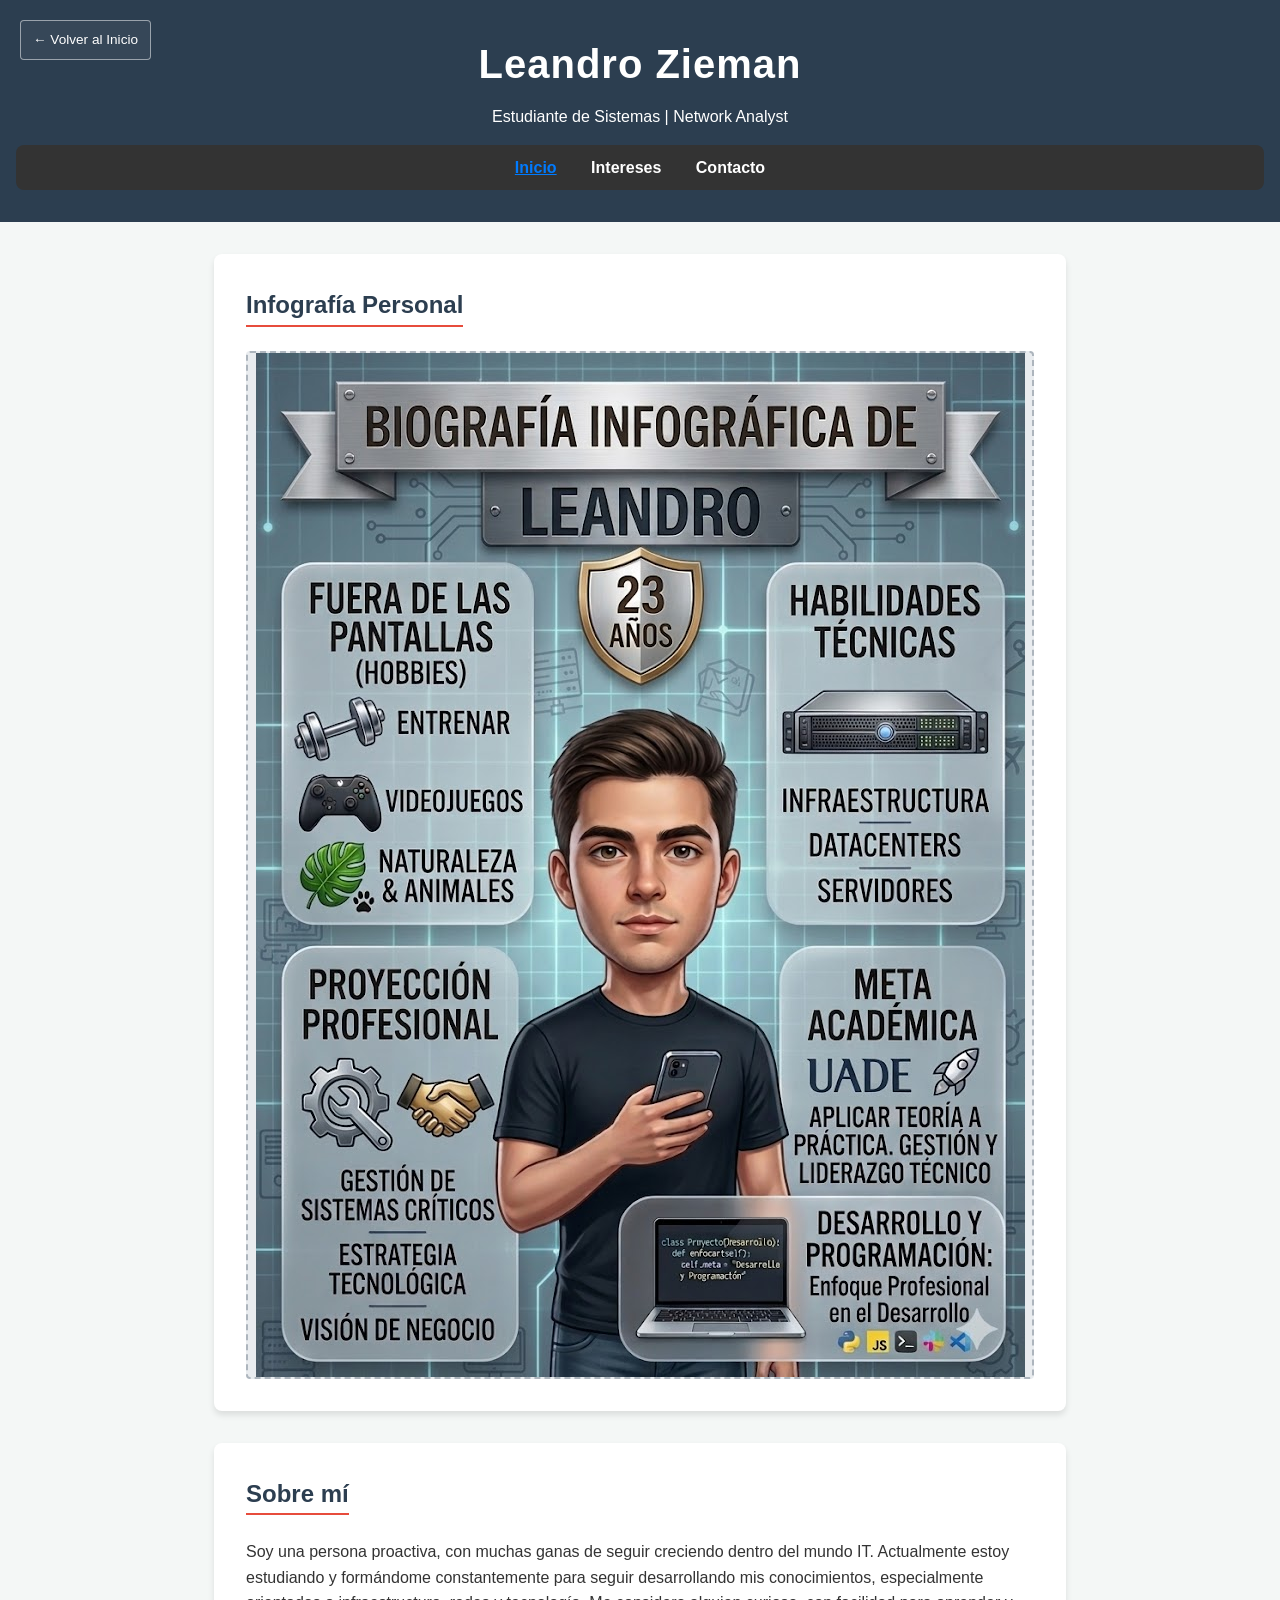
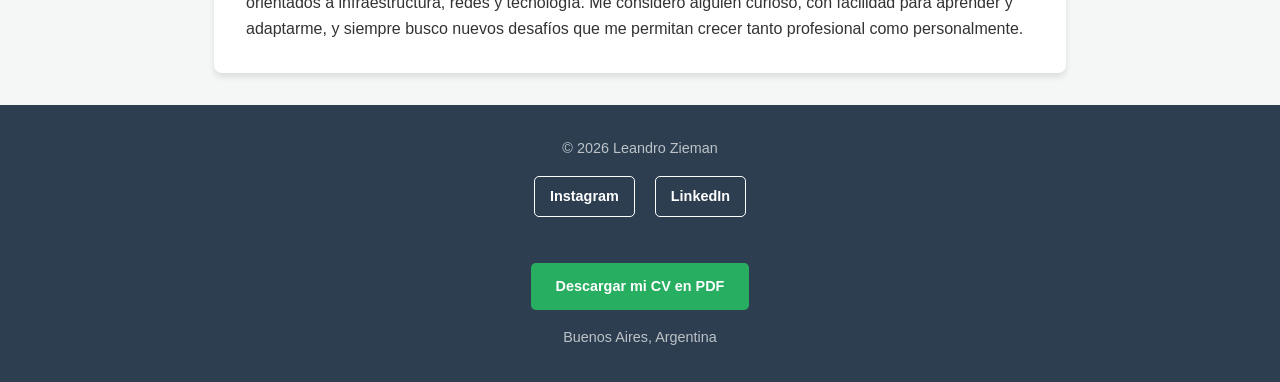
<file: index.html>
<!DOCTYPE html>
<html lang="es">
<head>
    <meta charset="UTF-8">
    <meta name="viewport" content="width=device-width, initial-scale=1.0">
    <title>Leandro Zieman | Perfil Profesional</title>
    <link rel="stylesheet" href="./CSS/styles.css">
</head>
<body>

    <header>
        <a href="../index.html" class="btn-back">← Volver al Inicio</a>
        <h1>Leandro Zieman</h1>
        <p>Estudiante de Sistemas | Network Analyst</p>
        
        <nav>
            <a href="index.html" class="active">Inicio</a>
            <a href="./pages/interes.html">Intereses</a>
            <a href="./pages/contacto.html">Contacto</a>
        </nav>
    </header>

    <main>
        <section class="infografia-container">
            <h2>Infografía Personal</h2>
            <div class="espacio-imagen">
                <img src="./assets/infografia.jpg" alt="Infografía de Leandro Zieman" class="imagen-placeholder">
            </div>
        </section>

        <section class="bio">
            <h2>Sobre mí</h2>
            <p>Soy una persona proactiva, con muchas ganas de seguir creciendo dentro del mundo IT. Actualmente estoy estudiando y formándome constantemente para seguir desarrollando mis conocimientos, especialmente orientados a infraestructura, redes y tecnología. Me considero alguien curioso, con facilidad para aprender y adaptarme, y siempre busco nuevos desafíos que me permitan crecer tanto profesional como personalmente.</p>
        </section>
    </main>

    <footer>
        <div class="footer-content">
        <p>&copy; 2026 Leandro Zieman</p>
        <div class="social-links">
            <a href="https://www.instagram.com/lechuzieman" target="_blank" rel="noopener">Instagram</a>
            <a href="https://www.linkedin.com/in/leandro-zieman/" target="_blank" rel="noopener">LinkedIn</a>
        </div>
        <div class="cv-download">
            <a href="./assets/Leandro_Zieman_CV_2026.pdf" class="btn-cv" download>Descargar mi CV en PDF</a>
        </div>
        <p>Buenos Aires, Argentina</p>
    </div>
    </footer>

</body>
</html>
</file>
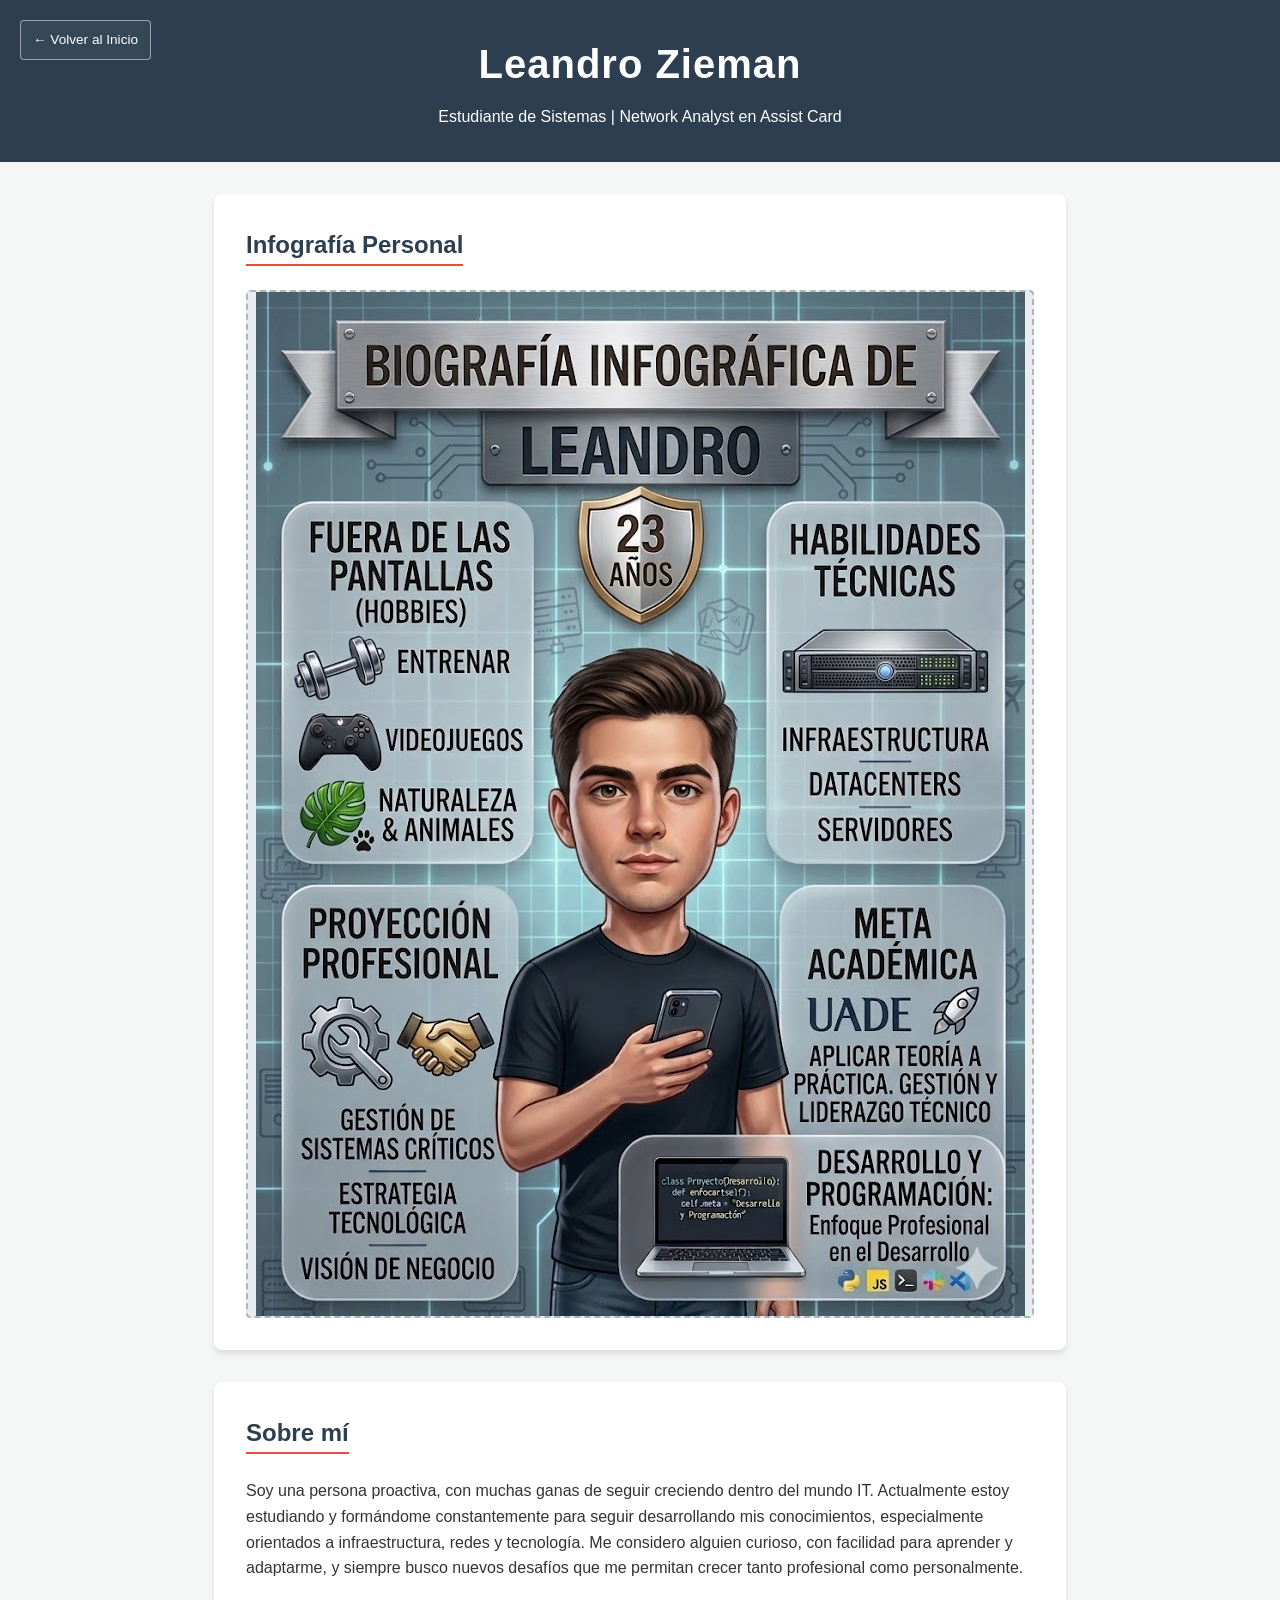
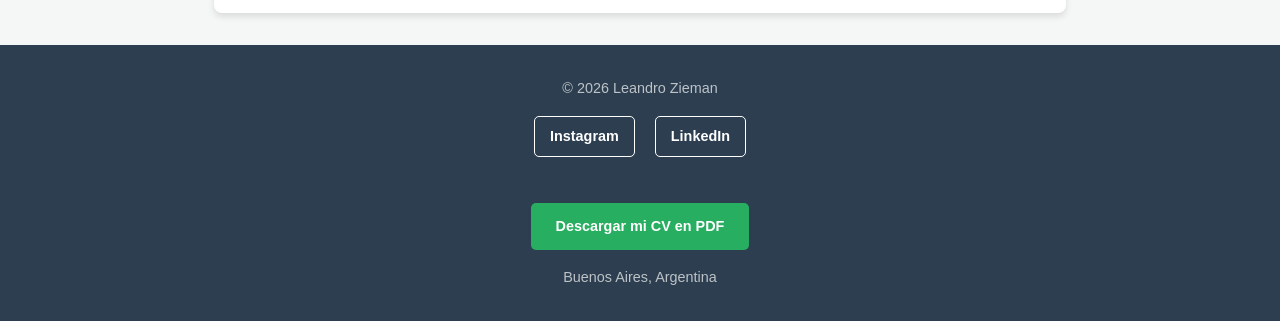
<file: pages/index.html>
<!DOCTYPE html>
<html lang="es">
<head>
    <meta charset="UTF-8">
    <meta name="viewport" content="width=device-width, initial-scale=1.0">
    <title>Leandro Zieman | Perfil Profesional</title>
    <link rel="stylesheet" href="../CSS/styles.css">
</head>
<body>

    <header>
        <a href="../index.html" class="btn-back">← Volver al Inicio</a>
        <h1>Leandro Zieman</h1>
        <p>Estudiante de Sistemas | Network Analyst en Assist Card</p>
    </header>

    <main>
        <section class="infografia-container">
            <h2>Infografía Personal</h2>
            <div class="espacio-imagen">
                <img src="../assets/infografia.jpg" alt="Infografía de Leandro Zieman" class="imagen-placeholder">
            </div>
        </section>

        <section class="bio">
            <h2>Sobre mí</h2>
            <p>Soy una persona proactiva, con muchas ganas de seguir creciendo dentro del mundo IT. Actualmente estoy estudiando y formándome constantemente para seguir desarrollando mis conocimientos, especialmente orientados a infraestructura, redes y tecnología. Me considero alguien curioso, con facilidad para aprender y adaptarme, y siempre busco nuevos desafíos que me permitan crecer tanto profesional como personalmente.</p>
        </section>
    </main>

    <footer>
        <div class="footer-content">
        <p>&copy; 2026 Leandro Zieman</p>
        <div class="social-links">
            <a href="https://www.instagram.com/lechuzieman" target="_blank" rel="noopener">Instagram</a>
            <a href="https://www.linkedin.com/in/leandro-zieman/" target="_blank" rel="noopener">LinkedIn</a>
        </div>
        <div class="cv-download">
            <a href="../assets/Leandro_Zieman_CV_2026.pdf" class="btn-cv" download>Descargar mi CV en PDF</a>
        </div>
        <p>Buenos Aires, Argentina</p>
    </div>
    </footer>

</body>
</html>
</file>
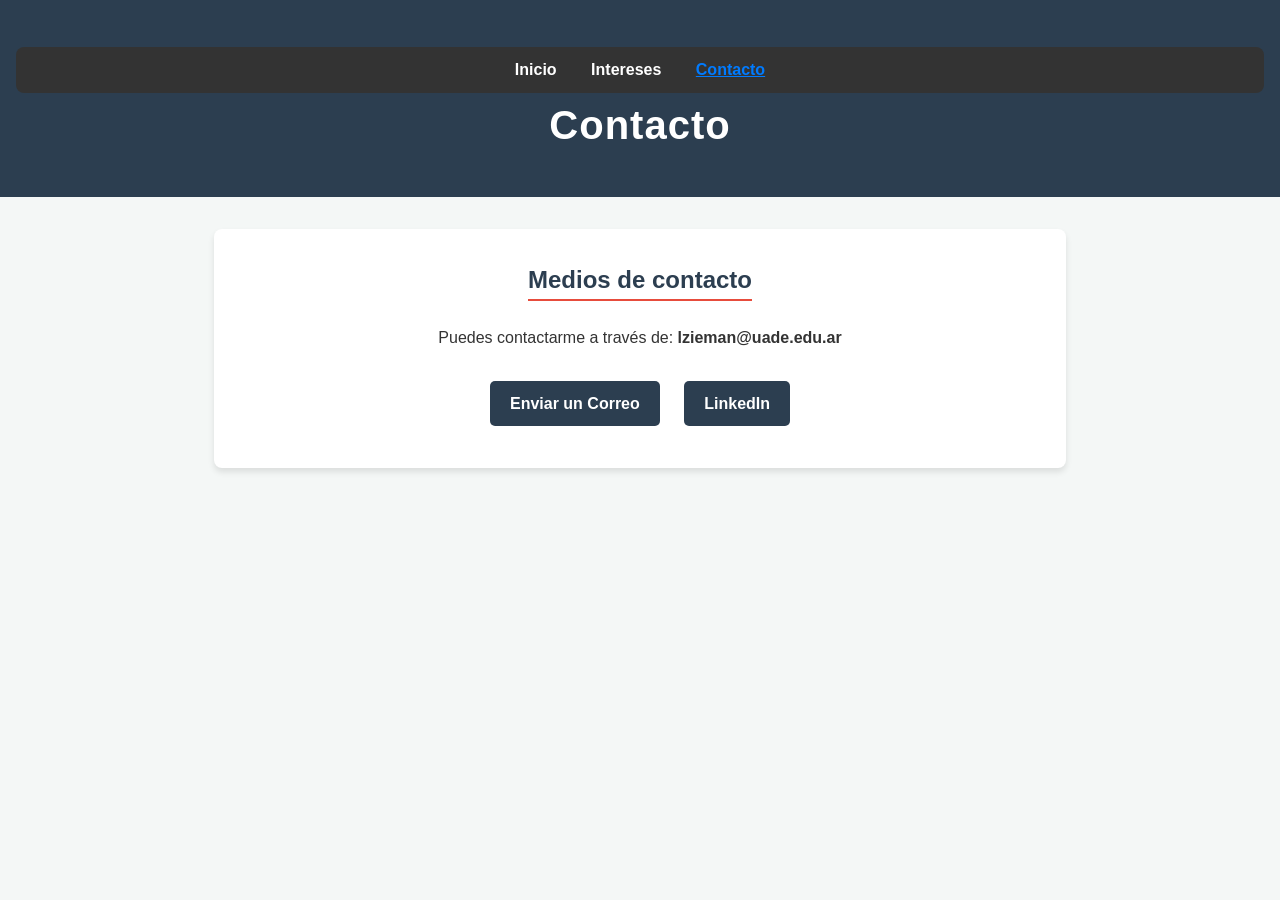
<file: pages/contacto.html>
<!DOCTYPE html>
<html lang="es">
<head>
    <meta charset="UTF-8">
    <title>Contacto | Leandro Zieman</title>
    <link rel="stylesheet" href="../CSS/styles.css">
</head>
<body>
    <header>
        <nav>
            <a href="../index.html">Inicio</a>
            <a href="./interes.html">Intereses</a>
            <a href="./contacto.html" class="active">Contacto</a>
        </nav>
        <h1>Contacto</h1>
    </header>

    <main>
        <section class="contacto-opciones">
            <h2>Medios de contacto</h2>
            <p>Puedes contactarme a través de: <strong>lzieman@uade.edu.ar</strong></p>
            
            <div style="margin-top: 20px;"> <a href="mailto:lzieman@uade.edu.ar" class="btn-contacto">Enviar un Correo</a>
                <a href="https://www.linkedin.com/in/leandro-zieman/" target="_blank" class="btn-contacto">LinkedIn</a>
            </div>
        </section>
    </main>
</body>
</html>
</file>
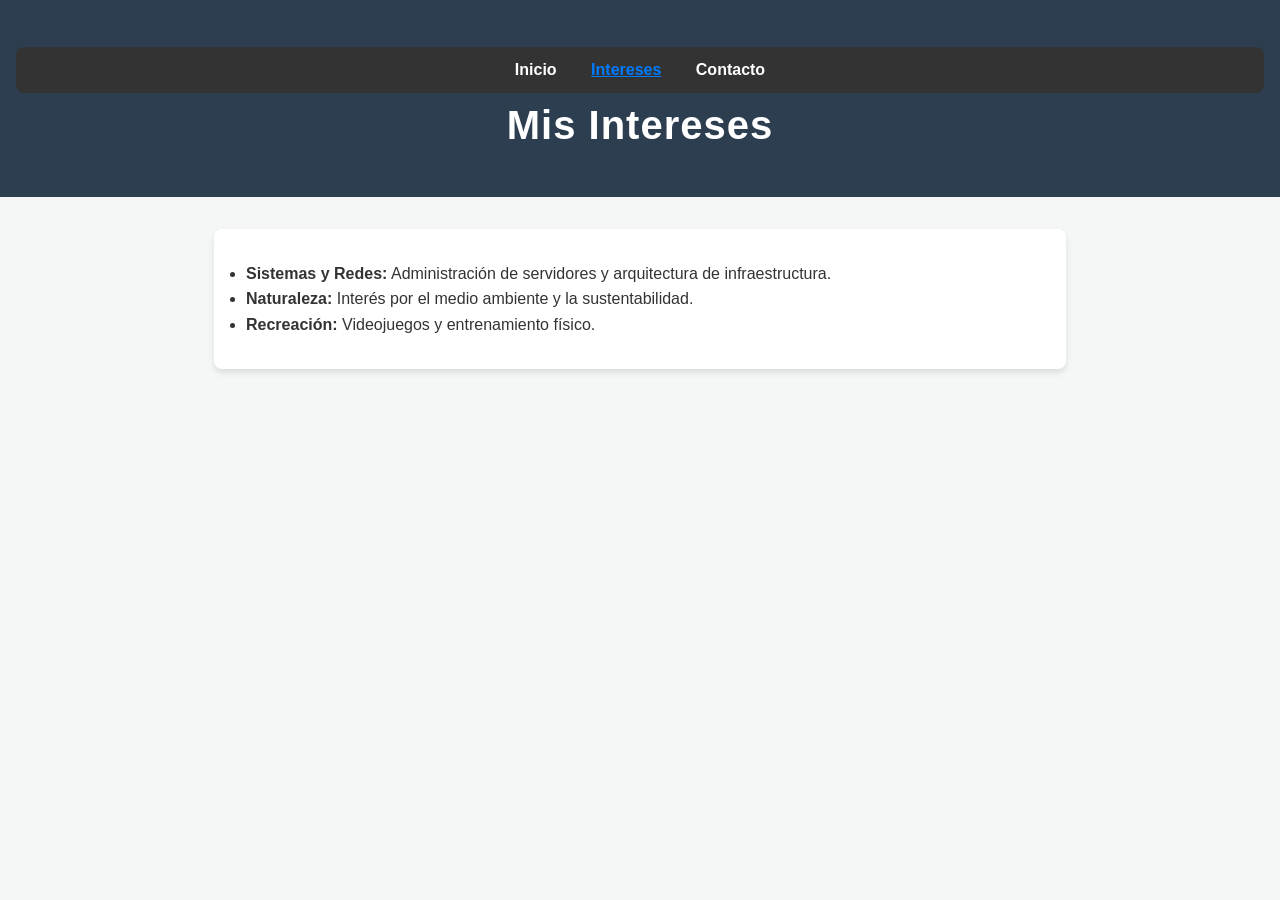
<file: pages/interes.html>
<!DOCTYPE html>
<html lang="es">
<head>
    <meta charset="UTF-8">
    <title>Intereses | Leandro Zieman</title>
    <link rel="stylesheet" href="../CSS/styles.css">
</head>
<body>
    <header>
        <nav>
            <a href="../index.html">Inicio</a>
            <a href="./interes.html" class="active">Intereses</a>
            <a href="./contacto.html">Contacto</a>
        </nav>
        <h1>Mis Intereses</h1>
    </header>

    <main>
        <section class="intereses-lista">
            <ul>
                <li><strong>Sistemas y Redes:</strong> Administración de servidores y arquitectura de infraestructura.</li>
                <li><strong>Naturaleza:</strong> Interés por el medio ambiente y la sustentabilidad.</li>
                <li><strong>Recreación:</strong> Videojuegos y entrenamiento físico.</li>
            </ul>
        </section>
    </main>
</body>
</html>
</file>
<file: CSS/styles.css>
/* Configuración General */
* {
    margin: 0;
    padding: 0;
    box-sizing: border-box;
}

body {
    font-family: 'Segoe UI', Tahoma, Geneva, Verdana, sans-serif;
    line-height: 1.6;
    color: #333;
    background-color: #f4f7f6;
}

/* Header */
header {
    background-color: #2c3e50;
    color: #ffffff;
    padding: 2rem 1rem;
    text-align: center;
}

header h1 {
    font-size: 2.5rem;
    margin-bottom: 0.5rem;
    letter-spacing: 1px;
    display: flex;
    flex-direction: column;
    align-items: center;
    position: relative;
}

nav {
    margin-top: 15px;
    background: #333;
    padding: 10px;
    border-radius: 8px;
}

nav a {
    color: white;
    text-decoration: none;
    margin: 0 15px;
    font-weight: bold;
}

nav a:hover {
    color: #007bff;
}

/* Para resaltar en qué página estás */
.active {
    text-decoration: underline;
    color: #007bff;
}

/* Botón Volver */
.btn-back {
    position: absolute;
    left: 20px;   /* Distancia desde el borde izquierdo */
    top: 20px;    /* Distancia desde el borde superior */
    padding: 8px 12px;
    color: #ffffff;
    text-decoration: none;
    border: 1px solid rgba(255, 255, 255, 0.5);
    border-radius: 4px;
    font-size: 0.85rem;
    transition: all 0.3s ease;
    background-color: rgba(255, 255, 255, 0.05);
}

.btn-back:hover {
    background-color: rgba(255, 255, 255, 0.1);
    transform: translateX(-5px); /* Un pequeño efecto de movimiento hacia atrás */
}

.btn-contacto {
    display: inline-block; /* Para que respeten el flujo y el margen */
    padding: 10px 20px;
    color: #ffffff;
    background-color: #2c3e50; /* Color azul oscuro como tu header */
    text-decoration: none;
    border-radius: 5px;
    font-weight: bold;
    transition: all 0.3s ease;
    border: none;
    margin: 10px; /* Espacio alrededor para que no se peguen */
}

.btn-contacto:hover {
    background-color: #e74c3c; /* Rojo como tus h2 */
    transform: translateY(-3px);
}

/* Contenedor para centrar los botones en la sección */
.contacto-opciones {
    text-align: center;
}

/* Main Content */
main {
    max-width: 900px;
    margin: 2rem auto;
    padding: 0 1.5rem;
}

section {
    background: #fff;
    padding: 2rem;
    margin-bottom: 2rem;
    border-radius: 8px;
    box-shadow: 0 4px 6px rgba(0,0,0,0.1);
}

h2 {
    color: #2c3e50;
    margin-bottom: 1.5rem;
    border-bottom: 2px solid #e74c3c;
    display: inline-block;
}

/* Espacio para la Infografía */
.espacio-imagen {
    width: 100%;
    min-height: 400px;
    background-color: #e9ecef;
    display: flex;
    align-items: center;
    justify-content: center;
    border: 2px dashed #adb5bd;
    border-radius: 4px;
    position: relative;
    overflow: hidden;
}

.imagen-placeholder {
    max-width: 100%;
    height: auto;
    display: block;
}

.placeholder-text {
    color: #6c757d;
    font-weight: bold;
    position: absolute;
}

/* Footer */
footer {
    text-align: center;
    padding: 2rem;
    background-color: #2c3e50;
    color: #bdc3c7;
    font-size: 0.9rem;
}

/* Estilos para Redes Sociales */
.footer-content {
    display: flex;
    flex-direction: column;
    gap: 1rem;
    align-items: center;
}

.social-links {
    display: flex;
    gap: 20px; /* Espacio entre los enlaces */
}

.social-links a {
    color: #ffffff;
    text-decoration: none;
    font-weight: 600;
    padding: 8px 15px;
    border: 1px solid #ffffff;
    border-radius: 5px;
    transition: all 0.3s ease;
}

/* Efecto al pasar el mouse */
.social-links a:hover {
    background-color: #e74c3c; /* El color rojo que usamos en el h2 */
    border-color: #e74c3c;
    transform: translateY(-3px); /* Pequeño salto hacia arriba */
}

/* Diseño boton descargar pdf */
.cv-download {
    text-align: center;
    margin-top: 30px;
}

.btn-cv {
    background-color: #27ae60;
    color: white;
    padding: 12px 25px;
    text-decoration: none;
    border-radius: 5px;
    font-weight: bold;
    display: inline-block;
    transition: background 0.3s;
}

.btn-cv:hover {
    background-color: #219150;
}

/* Responsive Design */
@media (max-width: 600px) {
    header h1 {
        font-size: 1.8rem;
    }
    
    main {
        margin: 1rem auto;
    }
    
    .espacio-imagen {
        min-height: 250px;
    }
}
</file>
